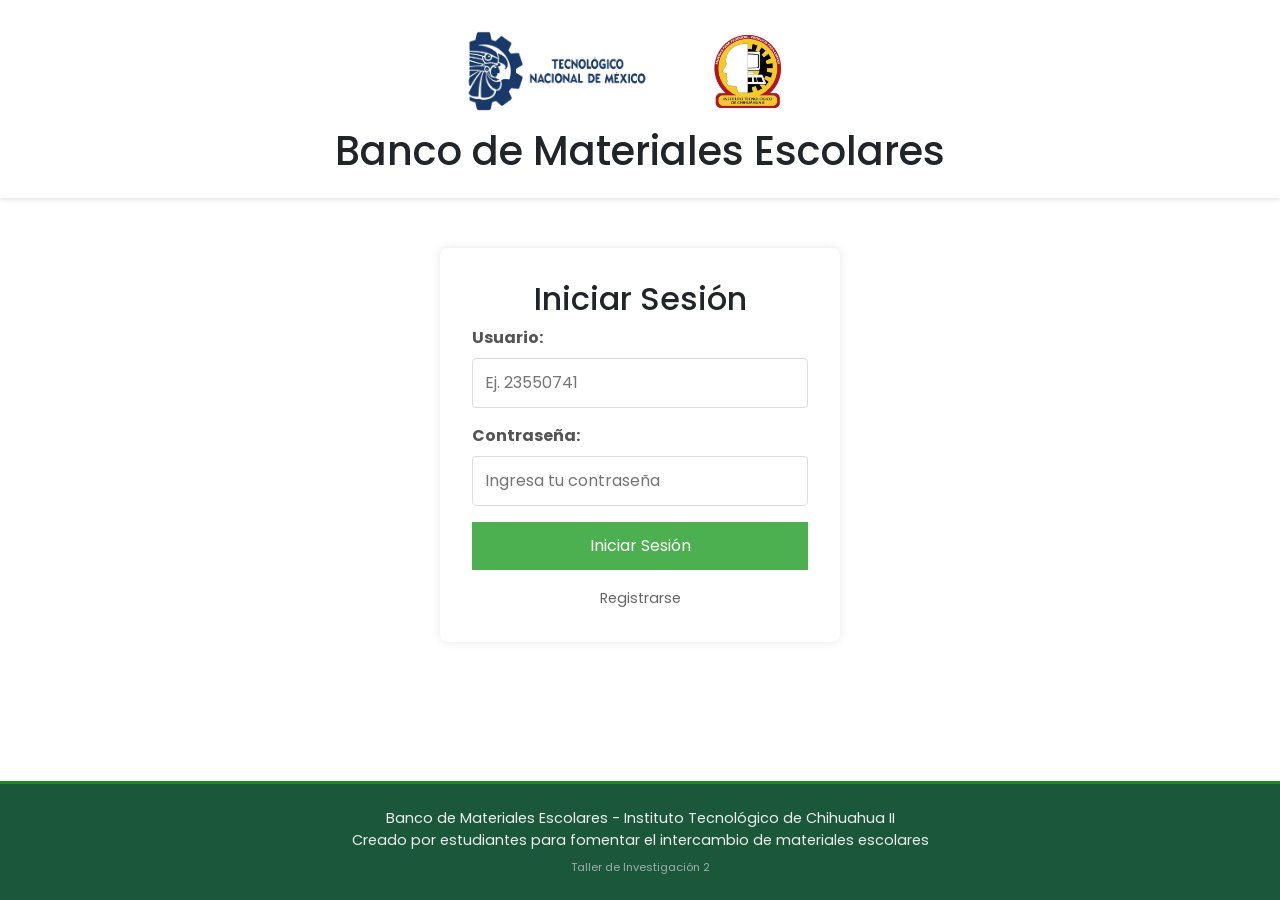
<file: index.html>
<!DOCTYPE html>
<html lang="es">

<head>
    <meta charset="UTF-8">
    <meta name="viewport" content="width=device-width, initial-scale=1.0">
    <title>Banco de Materiales</title>

    <link rel="shortcut icon" href="./includes/multimedia/icono.svg" />

    <link rel="stylesheet" href="./includes/css/login.css">
    <!-- Bootstrap CSS -->
    <link href="https://cdn.jsdelivr.net/npm/bootstrap@5.3.2/dist/css/bootstrap.min.css" rel="stylesheet">

    <link href="https://fonts.googleapis.com/css2?family=Poppins:wght@300;400;500;600;700&display=swap" rel="stylesheet">

<body>
    <!-- Encabezado -->
    <header>
        <div class="container">
            <div class="encabezado d-flex flex-wrap justify-content-center align-items-center gap-3 p-3">
                <img id="logo1" src="./includes/multimedia/logoTec.jpg" class="img-fluid rounded"
                    style="max-width: 200px; max-height: 80px;" alt="Tecnológico Nacional de México" title="TEC NM">
                <img id="logo2" src="./includes/multimedia/logoTec2.jpg" class="img-fluid rounded"
                    style="max-width: 200px; max-height: 80px;" alt="Instituto Tecnológico de Chihuahua 2"
                    title="ITCH 2">
            </div>
        </div>
        <h1>Banco de Materiales Escolares</h1>
    </header>


    <!-- Inicio de sesión -->
    <div class="login-container">
        <h2>Iniciar Sesión</h2>

        <form id="loginForm" onsubmit="event.preventDefault(); login();" method="POST">
            <div class="form-group">
                <label for="usuario">Usuario:</label>
                <input type="user" id="usuario" name="usuario" placeholder="Ej. 23550741" required>
            </div>

            <div class="form-group">
                <label for="contrase">Contraseña:</label>
                <input type="password" id="contrase" name="contrase" placeholder="Ingresa tu contraseña" required>
            </div>

            <button type="submit">Iniciar Sesión</button>

            <div class="links">
                <a href="#" onclick="dialogRegistro.showModal(); return false;">Registrarse</a>
            </div>
        </form>
    </div>

    <footer>
        <p>Banco de Materiales Escolares - Instituto Tecnológico de Chihuahua II</p>
        <p>Creado por estudiantes para fomentar el intercambio de materiales escolares</p>
        <small>Taller de Investigación 2</small>
    </footer>
    <script src="./includes/js/indexJS.js" defer></script>
    <dialog id='msg' class="p-0 border-0 rounded-3 shadow-lg">
        <div class="modal-content p-4" style="min-width: 300px;">
            <h2 id='msg_titulo' class="h4 mb-3"></h2>
            <p id='msg_cuerpo' class="mb-4"></p>
            <div class="d-flex gap-2 justify-content-end">
                <button id="msg_cerrar" class="btn btn-secondary" onclick="msg.close();">CERRAR</button>
            </div>
        </div>
    </dialog>
    <dialog id='msg_2' class="p-0 border-0 rounded-3 shadow-lg">
        <div class="modal-content p-4" style="min-width: 300px;">
            <h2 id='msg_titulo_2' class="h4 mb-3"></h2>
            <p id='msg_cuerpo_2' class="mb-4"></p>
            <div class="d-flex gap-2 justify-content-end">
                <button id="msg_cerrar_2" class="btn btn-secondary" onclick="msg_2.close();">CERRAR</button>
            </div>
        </div>
    </dialog>
    <dialog id='msg_3' class="p-0 border-0 rounded-3 shadow-lg">
        <div class="modal-content p-4" style="min-width: 300px;">
            <h2 id='msg_titulo_3' class="h4 mb-3"></h2>
            <p id='msg_cuerpo_3' class="mb-4"></p>
            <div class="d-flex gap-2 justify-content-end">
                <button id="msg_cerrar_3" class="btn btn-secondary" onclick="msg_3.close();">CERRAR</button>
            </div>
        </div>
    </dialog>

    <dialog id='dialogRegistro'>
        <div class="modal-content">
            <h2>REGISTRAR NUEVO ESTUDIANTE</h2>

            <form class="formulario-registro" onsubmit="event.preventDefault(); registroNuevo();" id="formRegis">
                <div class="campo">
                    <label for="correo">Correo<small> (Una vez registrado no podra haber cambios)</small></label>
                    <input type="email" id="correo" name="correo" required pattern=".*@chihuahua2\.tecnm\.mx$"
                        title="El correo debe terminar en @chihuahua2.tecnm.mx" oninput="ponerNumControl()">
                </div>
                <div class="campo">
                    <label for="user">Número de Control</label>
                    <input type="text" id="user" name="user" readonly placeholder="Generación Automática">
                </div>

                <div class="campo">
                    <label for="pass">Contraseña</label>
                    <input type="password" id="pass" name="pass" required>
                </div>

                <div class="campo-doble">
                    <div class="campo">
                        <label for="primer_nombre">Primer Nombre</label>
                        <input type="text" id="primer_nombre" name="primer_nombre" required>
                    </div>
                    <div class="campo">
                        <label for="segundo_nombre">Segundo Nombre <small>*Opcional</small></label>
                        <input type="text" id="segundo_nombre" name="segundo_nombre">
                    </div>
                </div>

                <div class="campo-doble">
                    <div class="campo">
                        <label for="apell_pat">Apellido Paterno</label>
                        <input type="text" id="apell_pat" name="apell_pat" required>
                    </div>
                    <div class="campo">
                        <label for="apell_mat">Apellido Materno</label>
                        <input type="text" id="apell_mat" name="apell_mat">
                    </div>
                </div>

                <div class="campo">
                    <label for="celular">Celular</label>
                    <input type="text" id="celular" name="celular" required>
                </div>

                <div class="botones-registro">
                    <button type="button" id="btnCancelarRegistro" class="boton btn-cancelar"
                        onclick="dialogRegistro.close(); formRegis.reset();">CANCELAR</button>
                    <button type="submit" id="btnRegistrar" class="boton btn-registrar">REGISTRAR</button>
                </div>
            </form>
        </div>
    </dialog>
    <!-- Scripts -->
    <script src="https://cdn.jsdelivr.net/npm/bootstrap@5.3.2/dist/js/bootstrap.bundle.min.js"></script>
</body>

</html>
</file>
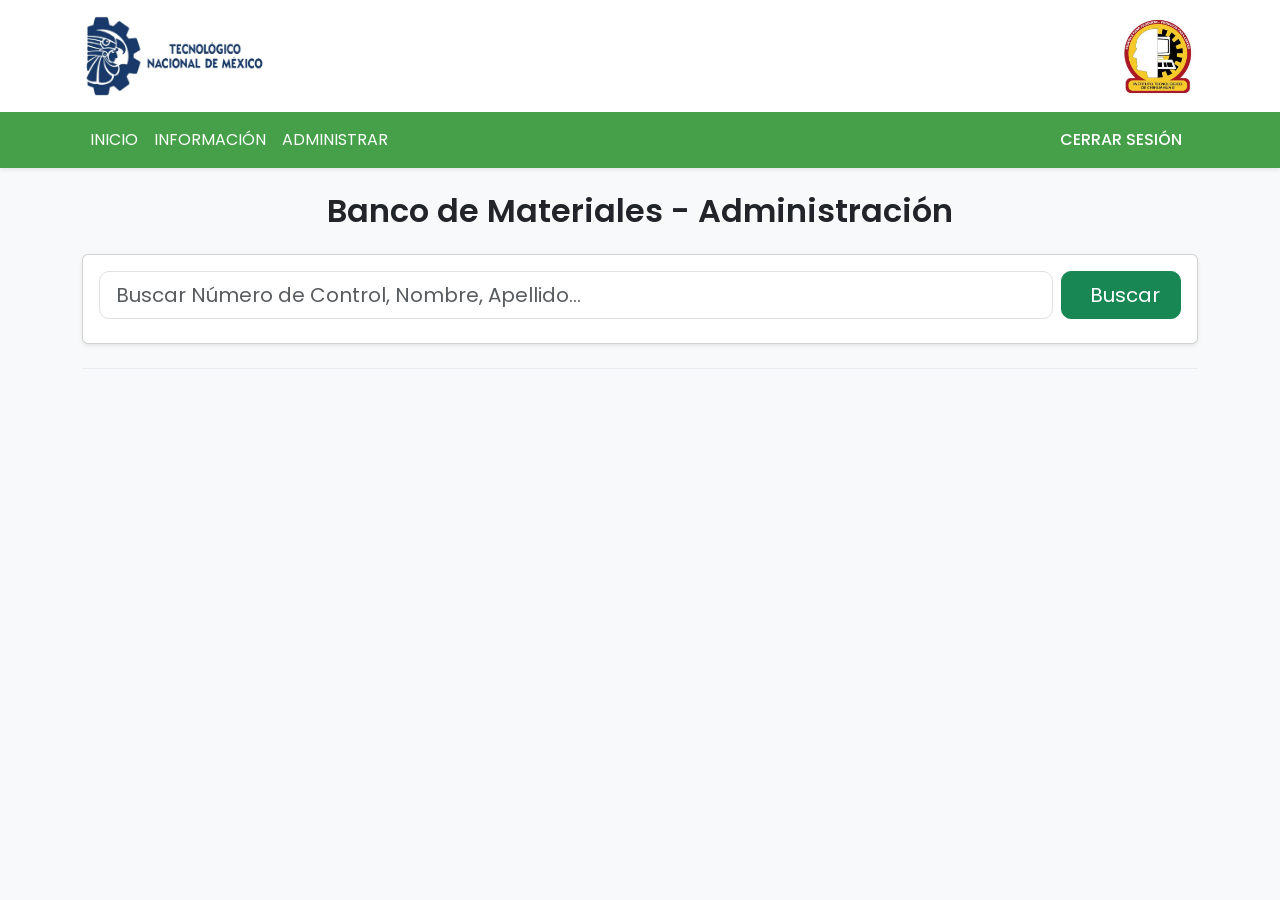
<file: modulos/admin.html>
<!DOCTYPE html>
<html lang="es">

<head>
    <meta charset="UTF-8">
    <meta name="viewport" content="width=device-width, initial-scale=1.0">
    <title>Administración</title>

    <link rel="shortcut icon" href="../includes/multimedia/icono.svg" />

    <!-- Bootstrap CSS -->
    <link href="https://cdn.jsdelivr.net/npm/bootstrap@5.3.2/dist/css/bootstrap.min.css" rel="stylesheet">

    <!-- Google Fonts -->
    <link href="https://fonts.googleapis.com/css2?family=Poppins:wght@300;400;500;600;700&display=swap"
        rel="stylesheet">

    <!-- CSS Personalizados -->
    <link rel="stylesheet" href="../includes/css/dashboard.css">
</head>

<body class="bg-light">
    <!-- Encabezado -->
    <header class="bg-white shadow-sm">
        <div class="container">
            <div
                class="d-flex flex-wrap justify-content-center justify-content-md-between align-items-center gap-3 py-3">
                <img id="logo1" src="../includes/multimedia/logoTec.jpg" class="img-fluid rounded"
                    style="max-width: 200px; max-height: 80px;" alt="Tecnológico Nacional de México" title="TEC NM">
                <img id="logo2" src="../includes/multimedia/logoTec2.jpg" class="img-fluid rounded"
                    style="max-width: 200px; max-height: 80px;" alt="Instituto Tecnológico de Chihuahua 2"
                    title="ITCH 2">
            </div>
        </div>

        <!-- <div class="barraNavegacion"> -->
        <nav class="navbar navbar-expand-lg" style="background-color: #45a049;">
            <div class="container">
                <button class="navbar-toggler text-white border-white" type="button" data-bs-toggle="collapse"
                    data-bs-target="#navbarContent">
                    <span class="navbar-toggler-icon"></span>
                </button>
                <div class="collapse navbar-collapse" id="navbarContent">
                    <ul id="ulNav" class="navbar-nav me-auto mb-2 mb-lg-0">
                        <li class="nav-item">
                            <a class="nav-link text-white" href="dashboard.html" id="inicio-link">INICIO</a>
                        </li>
                        <li class="nav-item">
                            <a class="nav-link text-white" href="javascript:void(0)" onclick="mostrarInfo();" id="informacion">INFORMACIÓN</a>
                        </li>
                        <li>
                            <a class="nav-link text-white" href="#" id="admin-link">ADMINISTRAR</a>
                        </li>
                    </ul>
                    <div id="divCuenta" class="d-flex">
                    </div>
                    <div class="d-flex">
                        <div id="cerrarSesion" class="text-white px-3 py-2 rounded" style="cursor: pointer;"
                            onclick="logout()">
                            <h4 class="m-0 fs-6">CERRAR SESIÓN</h4>
                        </div>
                    </div>
                </div>
            </div>
        </nav>
    </header>

    <!-- CONTENIDO PRINCIPAL -->
    <main class="container py-4">
        <h2 class="text-center text-dark mb-4 fw-semibold">Banco de Materiales - Administración</h2>

        <div class="card shadow-sm mb-4">
            <div class="card-body">
                <form id="formBusqueda" onsubmit="event.preventDefault(); buscarUsuario();">
                    <div class="d-flex flex-column flex-md-row gap-2">
                        <div class="flex-grow-1">
                            <input type="text" class="form-control form-control-lg" id="busqueda" name="busqueda"
                                placeholder="Buscar Número de Control, Nombre, Apellido..."
                                style="border-radius: 10px;">
                        </div>
                        <div>
                            <button type="submit" class="btn btn-success btn-lg w-100"
                                style="border-radius: 10px; min-width: 120px;">
                                <i class="bi bi-search me-2"></i>
                                Buscar
                            </button>
                        </div>
                    </div>
                </form>
                <div id="resultadoBusqueda" class="mt-2 small text-muted"></div>
            </div>
        </div>

        <div>
            <small id="numBusqueda"></small>
        </div>

        <div id="contenido" class="row g-4">

        </div>
    </main>

    <dialog id='msg' class="p-0 border-0 rounded-3 shadow-lg">
        <div class="modal-content p-4" style="min-width: 300px;">
            <h2 id='msg_titulo' class="h4 mb-3">CERRAR SESIÓN</h2>
            <p id='msg_cuerpo' class="mb-4">¿Estás seguro de Cerrar Sesión?</p>
            <div class="d-flex gap-2 justify-content-end">
                <button id='msg_cerrar' class="btn btn-danger">CERRAR SESIÓN</button>
                <button id="cancelar" class="btn btn-secondary" onclick="msg.close();">CANCELAR</button>
            </div>
        </div>
    </dialog>

    <dialog id='msg_2' class="p-0 border-0 rounded-3 shadow-lg">
        <div class="modal-content p-4" style="min-width: 300px;">
            <h2 id='msg_titulo_2' class="h4 mb-3"></h2>
            <p id='msg_cuerpo_2' class="mb-4"></p>
            <div class="d-flex gap-2 justify-content-end">
                <button id='msg_validar_2' class="btn btn-primary"></button>
                <button id="cancelar_2" class="btn btn-secondary" onclick="msg.close();">CANCELAR</button>
            </div>
        </div>
    </dialog>

    <dialog id='msg_3' class="p-0 border-0 rounded-3 shadow-lg">
        <div class="modal-content p-4" style="min-width: 300px;">
            <h2 id='msg_titulo_3' class="h4 mb-3"></h2>
            <p id='msg_cuerpo_3' class="mb-4"></p>
            <div class="d-flex justify-content-end">
                <button id='msg_cerrar_3' class="btn btn-primary" onclick="msg_3.close();">CERRAR</button>
            </div>
        </div>
    </dialog>
    <dialog id='msg_4' class="p-0 border-0 rounded-3 shadow-lg">
        <div class="modal-content p-4" style="min-width: 300px;">
            <h2 id='msg_titulo_4' class="h4 mb-3"></h2>
            <p id='msg_cuerpo_4' class="mb-4"></p>
            <div class="d-flex gap-2 justify-content-end">
                <button id='msg_validar_4' class="btn btn-primary"></button>
                <button id="cancelar_4" class="btn btn-secondary" onclick="msg.close();">CANCELAR</button>
            </div>
        </div>
    </dialog>

    <!-- Scripts -->
    <script src="https://cdn.jsdelivr.net/npm/bootstrap@5.3.2/dist/js/bootstrap.bundle.min.js"></script>
    <script src="../includes/js/adminJS.js"></script>
</body>

</html>
</file>
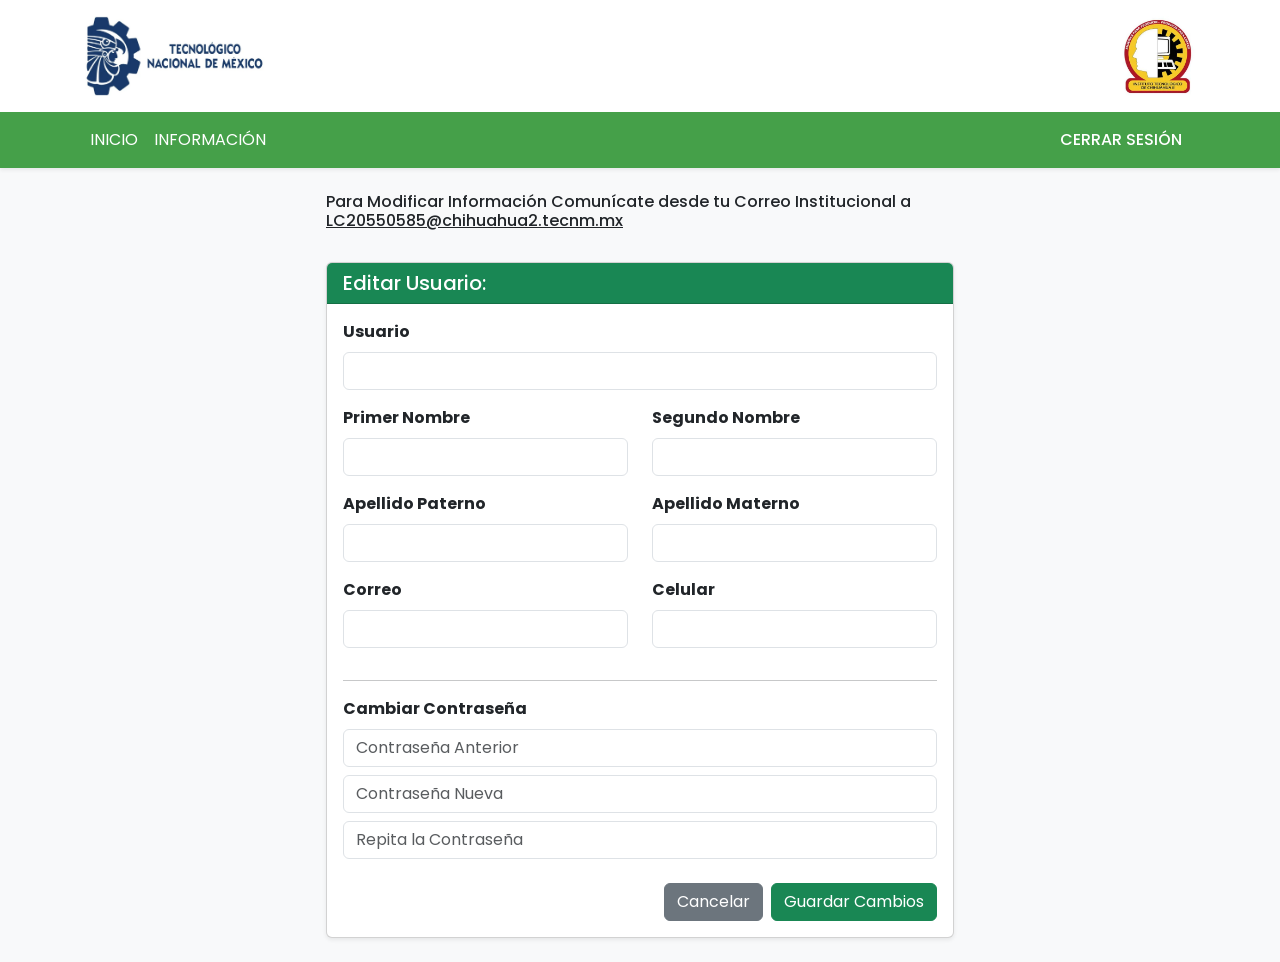
<file: modulos/cuenta.html>
<!DOCTYPE html>
<!DOCTYPE html>
<html lang="es">

<head>
    <meta charset="UTF-8">
    <meta name="viewport" content="width=device-width, initial-scale=1.0">
    <title>Inicio - Banco de Materiales</title>

    <link rel="shortcut icon" href="../includes/multimedia/icono.svg" />

    <!-- Bootstrap CSS -->
    <link href="https://cdn.jsdelivr.net/npm/bootstrap@5.3.2/dist/css/bootstrap.min.css" rel="stylesheet">

    <!-- Google Fonts -->
    <link href="https://fonts.googleapis.com/css2?family=Poppins:wght@300;400;500;600;700&display=swap"
        rel="stylesheet">

    <!-- CSS Personalizados -->
    <link rel="stylesheet" href="../includes/css/dashboard.css">
</head>

<body class="bg-light">
    <!-- Encabezado -->
    <header class="bg-white shadow-sm">
        <div class="container">
            <div
                class="d-flex flex-wrap justify-content-center justify-content-md-between align-items-center gap-3 py-3">
                <img id="logo1" src="../includes/multimedia/logoTec.jpg" class="img-fluid rounded"
                    style="max-width: 200px; max-height: 80px;" alt="Tecnológico Nacional de México" title="TEC NM">
                <img id="logo2" src="../includes/multimedia/logoTec2.jpg" class="img-fluid rounded"
                    style="max-width: 200px; max-height: 80px;" alt="Instituto Tecnológico de Chihuahua 2"
                    title="ITCH 2">
            </div>
        </div>

        <!-- <div class="barraNavegacion"> -->
        <nav class="navbar navbar-expand-lg" style="background-color: #45a049;">
            <div class="container">
                <button class="navbar-toggler text-white border-white" type="button" data-bs-toggle="collapse"
                    data-bs-target="#navbarContent">
                    <span class="navbar-toggler-icon"></span>
                </button>
                <div class="collapse navbar-collapse" id="navbarContent">
                    <ul id="ulNav" class="navbar-nav me-auto mb-2 mb-lg-0">
                        <li class="nav-item">
                            <a class="nav-link text-white" href="dashboard.html" id="inicio-link">INICIO</a>
                        </li>
                        <li class="nav-item">
                            <a class="nav-link text-white" href="javascript:void(0)" onclick="mostrarInfo();" id="informacion">INFORMACIÓN</a>
                        </li>
                    </ul>
                    <div id="divCuenta" class="d-flex">
                    </div>
                    <div class="d-flex">
                        <div id="cerrarSesion" class="text-white px-3 py-2 rounded" style="cursor: pointer;"
                            onclick="logout()">
                            <h4 class="m-0 fs-6">CERRAR SESIÓN</h4>
                        </div>
                    </div>
                </div>
            </div>
        </nav>
    </header>

    <br>
    <div class="row justify-content-center">
        <div class="col-md-8 col-lg-6">
            <h6>Para Modificar Información Comunícate desde tu Correo Institucional a <a
                    href="mailto:LC20550585@chihuahua2.tecnm.mx?subject=Banco%20de%20Materiales%20Escolares&cc=L23550736@chihuahua2.tecnm.mx,L23550741@chihuahua2.tecnm.mx,L23550748@chihuahua2.tecnm.mx"
                    target="_blank" class="email-link">LC20550585@chihuahua2.tecnm.mx</a></h6>
        </div>
    </div>
    <br>

    <main>
        <div class="row justify-content-center">
            <div class="col-md-8 col-lg-6">
                <div class="card shadow-sm mb-4">
                    <div class="card-header bg-success text-white">
                        <h5 class="mb-0" id="editUsuario">Editar Usuario: </h5>
                    </div>
                    <div class="card-body">
                        <form id="formCuenta" onsubmit="event.preventDefault(); cambiarContrase();">
                            <div class="mb-3">
                                <label class="form-label fw-bold">Usuario</label>
                                <input type="text" class="form-control" id="usuario" readonly required>
                            </div>
        
                            <!-- Nombres y Apellidos -->
                            <div class="row">
                                <div class="col-md-6 mb-3">
                                    <label class="form-label fw-bold">Primer Nombre</label>
                                    <input type="text" class="form-control" id="primer_nombre" name="primer_nombre" readonly required>
                                </div>
                                <div class="col-md-6 mb-3">
                                    <label class="form-label fw-bold">Segundo Nombre</label>
                                    <input type="text" class="form-control" id="segundo_nombre" name="segundo_nombre" readonly>
                                </div>
                            </div>
        
                            <div class="row">
                                <div class="col-md-6 mb-3">
                                    <label class="form-label fw-bold">Apellido Paterno</label>
                                    <input type="text" class="form-control" id="apell_pat" name="apell_pat" readonly required>
                                </div>
                                <div class="col-md-6 mb-3">
                                    <label class="form-label fw-bold">Apellido Materno</label>
                                    <input type="text" class="form-control" id="apell_mat" name="apell_mat" readonly required>
                                </div>
                            </div>
        
                            <!-- Correo y Celular -->
                            <div class="row">
                                <div class="col-md-6 mb-3">
                                    <label class="form-label fw-bold">Correo</label>
                                    <input type="email" class="form-control" id="correo" name="correo" required pattern=".*@chihuahua2\.tecnm\.mx$" title="El correo debe terminar en @chihuahua2.tecnm.mx" readonly required>
                                </div>
                                <div class="col-md-6 mb-3">
                                    <label class="form-label fw-bold">Celular</label>
                                    <input type="tel" class="form-control" id="celular" name="celular" readonly required>
                                </div>
                            </div>
                            <hr>
                            <!-- Contraseña (requiere contraseña anterior) -->
                            <div class="mb-3">
                                <label class="form-label fw-bold">Cambiar Contraseña</label>
                                <input type="password" class="form-control mb-2" id="contrase_anterior" name="contrase_anterior" placeholder="Contraseña Anterior" required>
                                <input type="password" class="form-control mb-2" id="contrase_nueva" name="contrase_nueva" placeholder="Contraseña Nueva" required>
                                <input type="password" class="form-control" id="contrase_repetida" name="contrase_repetida" placeholder="Repita la Contraseña" required>
                            </div>
        
                            <!-- Botones de acción -->
                            <div class="d-flex gap-2 justify-content-end mt-4">
                                <button type="button" class="btn btn-secondary" onclick="location.reload();">Cancelar</button>
                                <button type="submit" class="btn btn-success">Guardar Cambios</button>
                            </div>
                        </form>
                    </div>
                </div>
            </div>
        </div>
    </main>
    
    <dialog id='msg' class="p-0 border-0 rounded-3 shadow-lg">
        <div class="modal-content p-4" style="min-width: 300px;">
            <h2 id='msg_titulo' class="h4 mb-3">CERRAR SESIÓN</h2>
            <p id='msg_cuerpo' class="mb-4">¿Estás seguro de Cerrar Sesión?</p>
            <div class="d-flex gap-2 justify-content-end">
                <button id='msg_cerrar' class="btn btn-danger">CERRAR SESIÓN</button>
                <button id="cancelar" class="btn btn-secondary" onclick="msg.close();">CANCELAR</button>
            </div>
        </div>
    </dialog>
    
    <dialog id='msg_3' class="p-0 border-0 rounded-3 shadow-lg">
        <div class="modal-content p-4" style="min-width: 300px;">
            <h2 id='msg_titulo_3' class="h4 mb-3"></h2>
            <p id='msg_cuerpo_3' class="mb-4"></p>
            <div class="d-flex justify-content-end">
                <button id='msg_cerrar_3' class="btn btn-primary" onclick="msg_3.close();">CERRAR</button>
            </div>
        </div>
    </dialog>

    <script src="https://cdn.jsdelivr.net/npm/bootstrap@5.3.2/dist/js/bootstrap.bundle.min.js"></script>
    <script src="../includes/js/cuentaJS.js"></script>
</body>
</html>
</file>
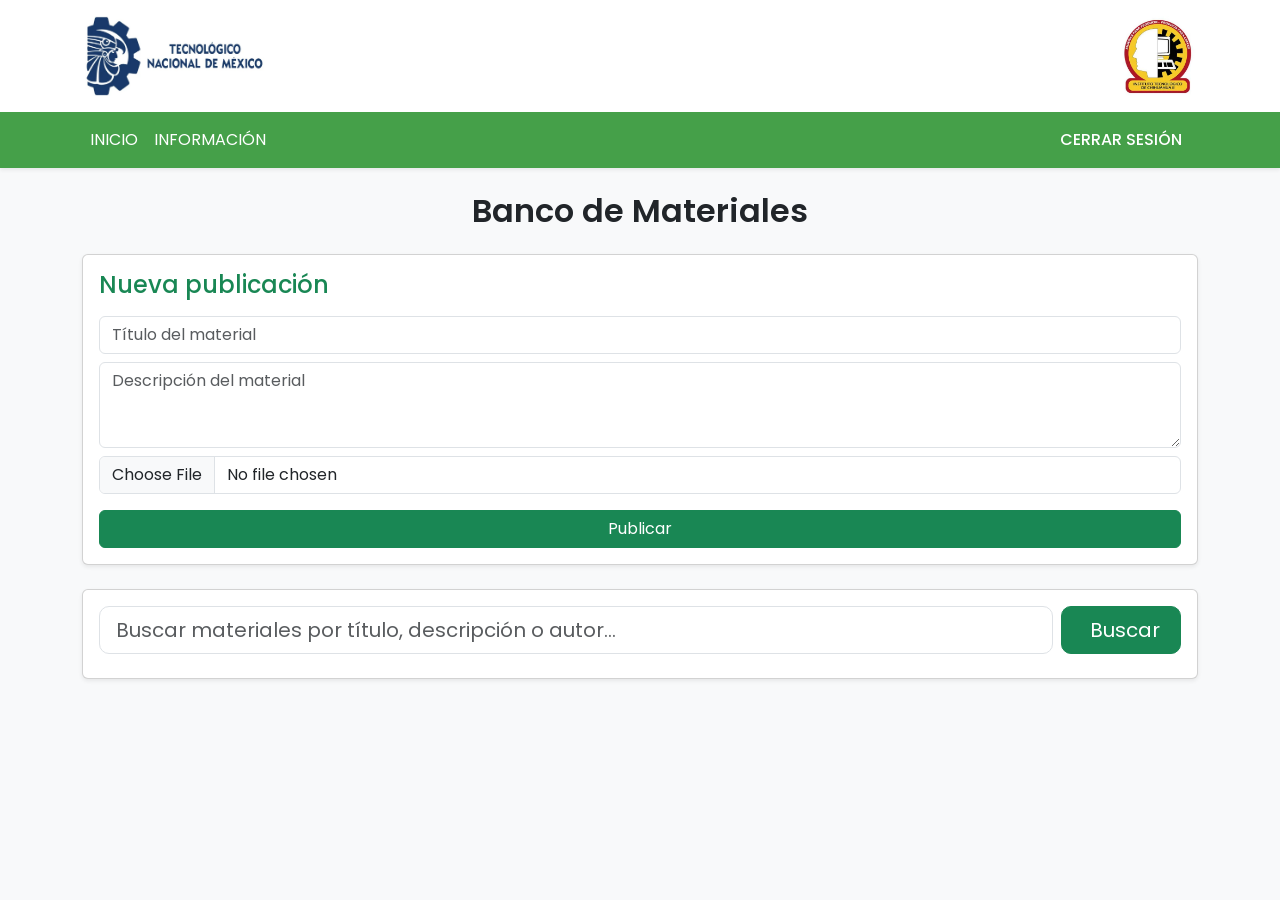
<file: modulos/dashboard.html>
<!DOCTYPE html>
<html lang="es">

<head>
    <meta charset="UTF-8">
    <meta name="viewport" content="width=device-width, initial-scale=1.0">
    <title>Inicio - Banco de Materiales</title>

    <link rel="shortcut icon" href="../includes/multimedia/icono.svg" />

    <!-- Bootstrap CSS -->
    <link href="https://cdn.jsdelivr.net/npm/bootstrap@5.3.2/dist/css/bootstrap.min.css" rel="stylesheet">

    <!-- Google Fonts -->
    <link href="https://fonts.googleapis.com/css2?family=Poppins:wght@300;400;500;600;700&display=swap" rel="stylesheet">

    <!-- CSS Personalizados -->
    <link rel="stylesheet" href="../includes/css/dashboard.css">
</head>

<body class="bg-light">
    <!-- Encabezado -->
    <header class="bg-white shadow-sm">
        <div class="container">
            <div class="d-flex flex-wrap justify-content-center justify-content-md-between align-items-center gap-3 py-3">
                <img id="logo1" src="../includes/multimedia/logoTec.jpg" class="img-fluid rounded"
                    style="max-width: 200px; max-height: 80px;" alt="Tecnológico Nacional de México" title="TEC NM">
                <img id="logo2" src="../includes/multimedia/logoTec2.jpg" class="img-fluid rounded"
                    style="max-width: 200px; max-height: 80px;" alt="Instituto Tecnológico de Chihuahua 2"
                    title="ITCH 2">
            </div>
        </div>

        <!-- <div class="barraNavegacion"> -->
        <nav class="navbar navbar-expand-lg" style="background-color: #45a049;">
            <div class="container">
                <button class="navbar-toggler text-white border-white" type="button" data-bs-toggle="collapse"
                    data-bs-target="#navbarContent">
                    <span class="navbar-toggler-icon"></span>
                </button>
                <div class="collapse navbar-collapse" id="navbarContent">
                    <ul id="ulNav" class="navbar-nav me-auto mb-2 mb-lg-0">
                        <li class="nav-item">
                            <a class="nav-link text-white" href="dashboard.html" id="inicio-link">INICIO</a>
                        </li>
                        <li class="nav-item">
                            <a class="nav-link text-white" href="javascript:void(0)" onclick="mostrarInfo();" id="informacion">INFORMACIÓN</a>
                        </li>
                    </ul>
                    <div id="divCuenta" class="d-flex">
                    </div>
                    <div class="d-flex">
                        <div id="cerrarSesion" class="text-white px-3 py-2 rounded" style="cursor: pointer;" onclick="logout()">
                            <h4 class="m-0 fs-6">CERRAR SESIÓN</h4>
                        </div>
                    </div>
                </div>
            </div>
            </nav>
    </header>

    <!-- CONTENIDO PRINCIPAL -->
    <main class="container py-4">
        <h2 class="text-center text-dark mb-4 fw-semibold">Banco de Materiales</h2>

        <!-- FORMULARIO DE PUBLICACIÓN -->
        <div class="card shadow-sm mb-4">
            <div class="card-body">
                <h4 class="card-title text-success mb-3">Nueva publicación</h4>
                <form id="formPublicacion" onsubmit="event.preventDefault(); agregarPublicacion(event); deshabilitarBotonPublicar();">
                    <input class="form-control mb-2" type="text" placeholder="Título del material" id="titulo" required maxlength="100">
                    <textarea class="form-control mb-2" placeholder="Descripción del material" id="descripcion" rows="3" required
                        maxlength="250"></textarea>
                    <input class="form-control mb-3" type="file" id="imagen" accept="image/*">
                    <button id="botonPublicar" type="submit" class="btn btn-success w-100">
                        Publicar
                    </button>
                </form>
            </div>
        </div>

        <div class="card shadow-sm mb-4">
            <div class="card-body">
                <form id="formBusqueda" onsubmit="event.preventDefault(); buscarMateriales();">
                    <div class="d-flex flex-column flex-md-row gap-2">
                        <div class="flex-grow-1">
                            <input type="text" class="form-control form-control-lg" id="busqueda" name="busqueda"
                                placeholder="Buscar materiales por título, descripción o autor..."
                                style="border-radius: 10px;">
                        </div>
                        <div>
                            <button type="submit" class="btn btn-success btn-lg w-100"
                                style="border-radius: 10px; min-width: 120px;">
                                <i class="bi bi-search me-2"></i>
                                Buscar
                            </button>
                        </div>
                    </div>
                </form>
                <div id="resultadoBusqueda" class="mt-2 small text-muted"></div>
            </div>
        </div>

        <!-- PUBLICACIONES -->
        <div id="publicaciones" class="row g-4">

        </div>
    </main>

    <dialog id='msg' class="p-0 border-0 rounded-3 shadow-lg">
        <div class="modal-content p-4" style="min-width: 300px;">
            <h2 id='msg_titulo' class="h4 mb-3">CERRAR SESIÓN</h2>
            <p id='msg_cuerpo' class="mb-4">¿Estás seguro de Cerrar Sesión?</p>
            <div class="d-flex gap-2 justify-content-end">
                <button id='msg_cerrar' class="btn btn-danger">CERRAR SESIÓN</button>
                <button id="cancelar" class="btn btn-secondary" onclick="msg.close();">CANCELAR</button>
            </div>
        </div>
    </dialog>

    <dialog id='msg_3' class="p-0 border-0 rounded-3 shadow-lg">
        <div class="modal-content p-4" style="min-width: 300px;">
            <h2 id='msg_titulo_3' class="h4 mb-3"></h2>
            <p id='msg_cuerpo_3' class="mb-4"></p>
            <div class="d-flex justify-content-end">
                <button id='msg_cerrar_3' class="btn btn-primary" onclick="msg_3.close();">CERRAR</button>
            </div>
        </div>
    </dialog>
    <dialog id='msg_4' class="p-0 border-0 rounded-3 shadow-lg">
        <div class="modal-content p-4" style="min-width: 300px;">
            <h2 id='msg_titulo_4' class="h4 mb-3 text-danger">¿SEGURO DE ELIMINAR?</h2>
            <p id='msg_cuerpo_4' class="mb-4">ESTA ACCIÓN ES IRREVERSIBLE Y SE PERDERÁ LA INFORMACIÓN PARA SIEMPRE</p>
            <div class="d-flex gap-2 justify-content-end">
                <button id='msg_eliminar' class="btn btn-danger">ELIMINAR PUBLICACIÓN</button>
                <button id="cancelar_4" class="btn btn-secondary" onclick="msg_4.close();">CANCELAR</button>
            </div>
        </div>
    </dialog>
    <dialog id='msg_5' class="p-0 border-0 rounded-3 shadow-lg">
        <div class="modal-content p-4" style="min-width: 300px;">
            <h2 id='msg_titulo_5' class="h4 mb-3 text-danger">¿SEGURO DE ELIMINAR?</h2>
            <p id='msg_cuerpo_5' class="mb-4">ESTA ACCIÓN ES IRREVERSIBLE Y SE PERDERÁ LA INFORMACIÓN PARA SIEMPRE</p>
            <div class="d-flex gap-2 justify-content-end">
                <button id='msg_eliminar_5' class="btn btn-danger">ELIMINAR COMENTARIO</button>
                <button id="cancelar_5" class="btn btn-secondary" onclick="msg_5.close();">CANCELAR</button>
            </div>
        </div>
    </dialog>
    <dialog id="msg_6" class="p-0 border-0 rounded-3 shadow-lg">
        <div class="modal-content p-4" style="min-width: 300px;">
            <h3 id='msg_titulo_6' class="h4 mb-3 text-danger">Confirmar cambio de disponibilidad</h3>
            <p d='msg_cuerpo_6' class="mb-4">¿Estás seguro de que deseas cambiar la disponibilidad de esta publicación?
            </p>
            <div class="d-flex gap-2 justify-content-end">
                <button id="msg_confirmar_6" class="btn btn-success">Sí, cambiar</button>
                <button onclick="document.getElementById('msg_6').close();" class="btn btn-secondary">Cancelar</button>
            </div>
        </div>
    </dialog>
    <dialog id="info" class="p-0 border-0 rounded-3 shadow-lg">
        <div class="modal-content p-4" style="min-width: 300px;">
            <h2 class="h4 mb-3">¡Queremos conocer tu experiencia!</h2>
            <p class="mb-4">Cuéntanos, ¿Cómo ha sido tu experiencia con la aplicación web hasta ahora? Tu feedback nos
                ayuda
                a seguir mejorando. 👉🏾<a href="https://forms.office.com" target="_blank">Acceder a la encuesta</a>👈🏾
            </p>
            <div class="d-flex gap-2 justify-content-end">
                <button class="btn btn-secondary" onclick="info.close();">CERRAR</button>
            </div>
        </div>
    </dialog>

    <!-- Scripts -->
    <script src="https://cdn.jsdelivr.net/npm/bootstrap@5.3.2/dist/js/bootstrap.bundle.min.js"></script>
    <script src="../includes/js/dashboardJS.js"></script>
</body>
</html>
</file>
<file: includes/css/login.css>
* {
    font-family: "Poppins", sans-serif;
    padding: 0px;
    margin: 0px;
}

body {
    background-color: #f0f2f5;
    display: flex;
    flex-direction: column;
    align-items: center;
    min-height: 100vh;
}

header {
    width: 100%;
    background: white;
    padding: 15px 0;
    box-shadow: 0 2px 4px rgba(0, 0, 0, 0.1);
    text-align: center;
    margin-bottom: 30px;

}

.encabezado {
    display: flex;
    justify-content: space-between;
    align-items: center;
    max-width: 400;
    margin: 0 auto;
    padding: 0 20px;
    position: relative;
}

#logo1 {
    width: 300px;
    height: auto;
    object-fit: contain;
}

#logo2 {
    width: 150px;
    height: auto;
    object-fit: contain;
}

.login-container {
    background-color: white;
    padding: 2rem;
    border-radius: 8px;
    box-shadow: 0 0 10px rgba(0, 0, 0, 0.1);
    width: 100%;
    max-width: 400px;
    margin-top: 20px;
}

h2 {
    text-align: center;
    color: #333;
    margin-bottom: 1.5rem;
}

.form-group {
    margin-bottom: 1rem;
}

label {
    display: block;
    margin-bottom: 0.5rem;
    color: #555;
    font-weight: bold;
}

input[type="text"],
input[type="password"],
input[type="user"] {
    width: 100%;
    padding: 0.75rem;
    border: 1px solid #ddd;
    border-radius: 4px;
    box-sizing: border-box;
    font-size: 1rem;
}

input[type="text"]:focus,
input[type="password"]:focus,
input[type="user"]:focus {
    outline: none;
    border-color: #4CAF50;
    box-shadow: 0 0 5px rgba(76, 175, 80, 0.3);
}

button {
    width: 100%;
    padding: 0.75rem;
    background-color: #4CAF50;
    color: white;
    border: none;
    border-radius: 4px;
    font-size: 1rem;
    cursor: pointer;
    transition: background-color 0.3s;
}

button:hover {
    background-color: #45a049;
}

.links {
    margin-top: 1rem;
    text-align: center;
}

.links a {
    color: #666;
    text-decoration: none;
    margin: 0 0.5rem;
    font-size: 0.9rem;
}

.links a:hover {
    color: #4CAF50;
}

.error-message {
    color: #f44336;
    font-size: 0.875rem;
    margin-top: 0.25rem;
}

dialog {
    margin: auto;
    border: none;
    padding: 0;
    background: transparent;
}

dialog::backdrop {
    background-color: rgba(0, 0, 0, 0.5);
}

dialog .modal-content {
    background: white;
    border-radius: 8px;
    padding: 20px;
    min-width: 300px;
    max-width: 90vw;
    box-shadow: 0 4px 6px rgba(0, 0, 0, 0.1);
}

.formulario-registro {
    margin-top: 20px;
}

.campo {
    margin-bottom: 1rem;
}

.campo-doble {
    display: grid;
    grid-template-columns: 1fr 1fr;
    gap: 1rem;
    margin-bottom: 1rem;
}

.campo label {
    display: block;
    margin-bottom: 0.5rem;
    color: #555;
    font-weight: bold;
}

.campo input {
    width: 100%;
    padding: 0.75rem;
    border: 1px solid #ddd;
    border-radius: 4px;
    box-sizing: border-box;
    font-size: 1rem;
}

.campo input:focus {
    outline: none;
    border-color: #4CAF50;
    box-shadow: 0 0 5px rgba(76, 175, 80, 0.3);
}

.botones-registro {
    display: flex;
    gap: 1rem;
    margin-top: 1.5rem;
}

.botones-registro button {
    flex: 1;
    padding: 0.75rem;
    border: none;
    border-radius: 4px;
    font-size: 1rem;
    cursor: pointer;
    transition: background-color 0.3s;
}

.btn-cancelar {
    background-color: #f44336;
    color: white;
}

.btn-cancelar:hover {
    background-color: #da190b;
}

.btn-registrar {
    background-color: #4CAF50;
    color: white;
}

.btn-registrar:hover {
    background-color: #45a049;
}

footer {
    background-color: #1b5739;
    color: #ecf0f1;
    text-align: center;
    padding: 1.5rem;
    width: 100%;
    margin-top: auto;
    border-top: 3px solid #1d8720;
}

footer p {
    margin: 0;
    font-size: 0.9rem;
    line-height: 1.5;
}

footer small {
    display: block;
    margin-top: 0.5rem;
    font-size: 0.7rem;
    color: #bdc3c7;
    opacity: 0.8;
}
#dialogRegistro .campo label small {
    display: inline-block;
    font-size: 0.7rem;
    font-weight: 400;
    color: #6c757d;
    margin-left: 0.5rem;
    background-color: #f8f9fa;
    padding: 0.2rem 0.4rem;
    border-radius: 12px;
    line-height: 1;
    vertical-align: middle;
}
</file>
<file: includes/css/dashboard.css>
* {
    font-family: "Poppins", sans-serif;
}

.comentario {
    background-color: #f8f9fa;
    padding: 10px 15px;
    border-radius: 8px;
    margin-bottom: 8px;
    border-left: 3px solid #4CAF50;
}

.estado-disponible {
    background-color: #4CAF50 !important;
    color: white !important;
}

.btn-outline-danger.eliminar-btn {
    padding: 0.25rem 0.5rem;
    font-size: 0.875rem;
}

.bg-success-custom {
    background-color: #45a049 !important;
}

.navbar-nav .nav-link:hover,
#cerrarSesion:hover,
.enlace-usuario:hover {
    background-color: #2f6d32 !important;
    border-radius: 5px;
}

.email-link {
    color: inherit;
    /*text-decoration: none;*/
    transition: color 0.3s ease;
}

.email-link:hover {
    color: #45a049;
}

#numBusqueda {
    display: block;
    margin-top: 0.75rem;
    padding-top: 0.75rem;
    font-size: 0.875rem;
    font-weight: 500;
    color: #198754;
    border-top: 1px solid #e9ecef;
}
dialog {
    margin: auto;
    border: none;
    padding: 0;
    background: transparent;
}
dialog::backdrop {
    background-color: rgba(0, 0, 0, 0.5);
}
dialog .modal-content {
    background: white;
    border-radius: 8px;
    padding: 20px;
    min-width: 300px;
    max-width: 90vw;
    box-shadow: 0 4px 6px rgba(0, 0, 0, 0.1);
}
.estado-disponible {
    background-color: #28a745 !important;
    color: white;
}

.estado-no-disponible {
    background-color: #dc3545 !important;
    color: white;
}

.disponibilidad-btn {
    background-color: #0d6efd;
    color: white;
    border: none;
}

.disponibilidad-btn:hover {
    background-color: #0b5ed7;
    color: white;
}

.me-1 {
    margin-right: 0.25rem !important;
}
</file>
